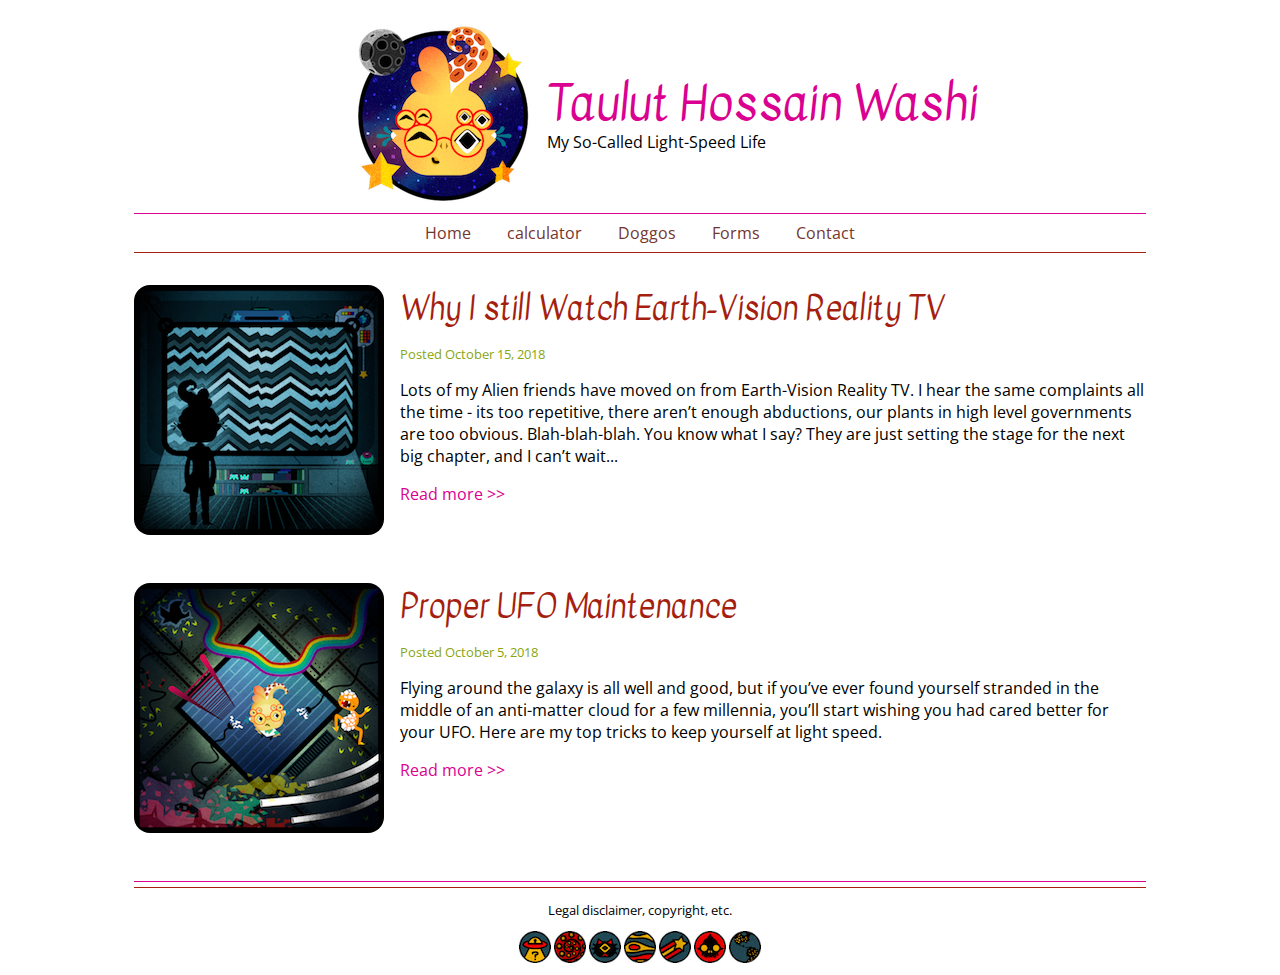
<file: index.html>
<!DOCTYPE html>
<html lang="en">
<head>
	<meta charset="UTF-8">
	<title>Washi Blog</title>
	 <link href="https://fonts.googleapis.com/css?family=Kavivanar|Open+Sans" rel="stylesheet">
	 <link href="css/styles.css" rel="stylesheet">
</head>
<body>
	<div class="wrapper">
		<header>
			<div class="leftheader">
				<a href="/"><img src="img/logo.png" alt="Zorgblag's Blog. Click for home. "></a>
			</div>
			<div class="rightheader">
				<h1>Taulut Hossain Washi</h1>
				<p>My So-Called Light-Speed Life</p>
			</div>
		</header>
		<nav>
			<ul>
				<li><a href="./index.html">Home</a></li>
				<li><a href="./calculator.html">calculator</a></li>
				<li><a href="./doggos.html">Doggos</a></li>
				<li><a href="./forms.html">Forms</a></li>
				<li><a href="#">Contact</a></li>
			</ul>
        </nav>

		<section>
			<article>
                <img src="img/blog1.png" alt="Earth-Vision Reality TV. ">
				<h2>Why I still Watch Earth-Vision Reality TV</h2>
				<p class="posted">Posted October 15, 2018</p>
				<p>Lots of my Alien friends have moved on from Earth-Vision Reality TV. I hear the same complaints all the time - its too repetitive, there aren’t enough abductions, our plants in high level governments are too obvious. Blah-blah-blah. You know what I say? They are just setting the stage for the next big chapter, and I can’t wait...</p>
                <p><a href="blog1.html">Read more >> </a></p>

			</article>
			<article>
                <img src="img/blog2.png" alt="Proper UFO Maintenance. ">
                <h2>Proper UFO Maintenance</h2>
                <p class="posted">Posted October 5, 2018</p>
                <p>Flying around the galaxy is all well and good, but if you’ve ever found yourself stranded in the middle of an anti-matter cloud for a few millennia, you’ll start wishing you had cared better for your UFO. Here are my top tricks to keep yourself at light speed.</p>
                <p><a href="blog2.html">Read more >> </a></p>
			</article>
        </section>
		<footer>
			<p>Legal disclaimer, copyright, etc.</p>
			<ul>
				<li><a href="#"><img src="img/icon1.png" alt="Social Media 1."></a></li>
				<li><a href="#"><img src="img/icon2.png" alt="Social Media 2."></a></li>
				<li><a href="#"><img src="img/icon3.png" alt="Social Media 3."></a></li>
				<li><a href="#"><img src="img/icon4.png" alt="Social Media 4."></a></li>
				<li><a href="#"><img src="img/icon5.png" alt="Social Media 5."></a></li>
				<li><a href="#"><img src="img/icon6.png" alt="Social Media 6."></a></li>
				<li><a href="#"><img src="img/icon7.png" alt="Social Media 7."></a></li>
			</ul>
		</footer>
	</div>
</body>
</html>
</file>
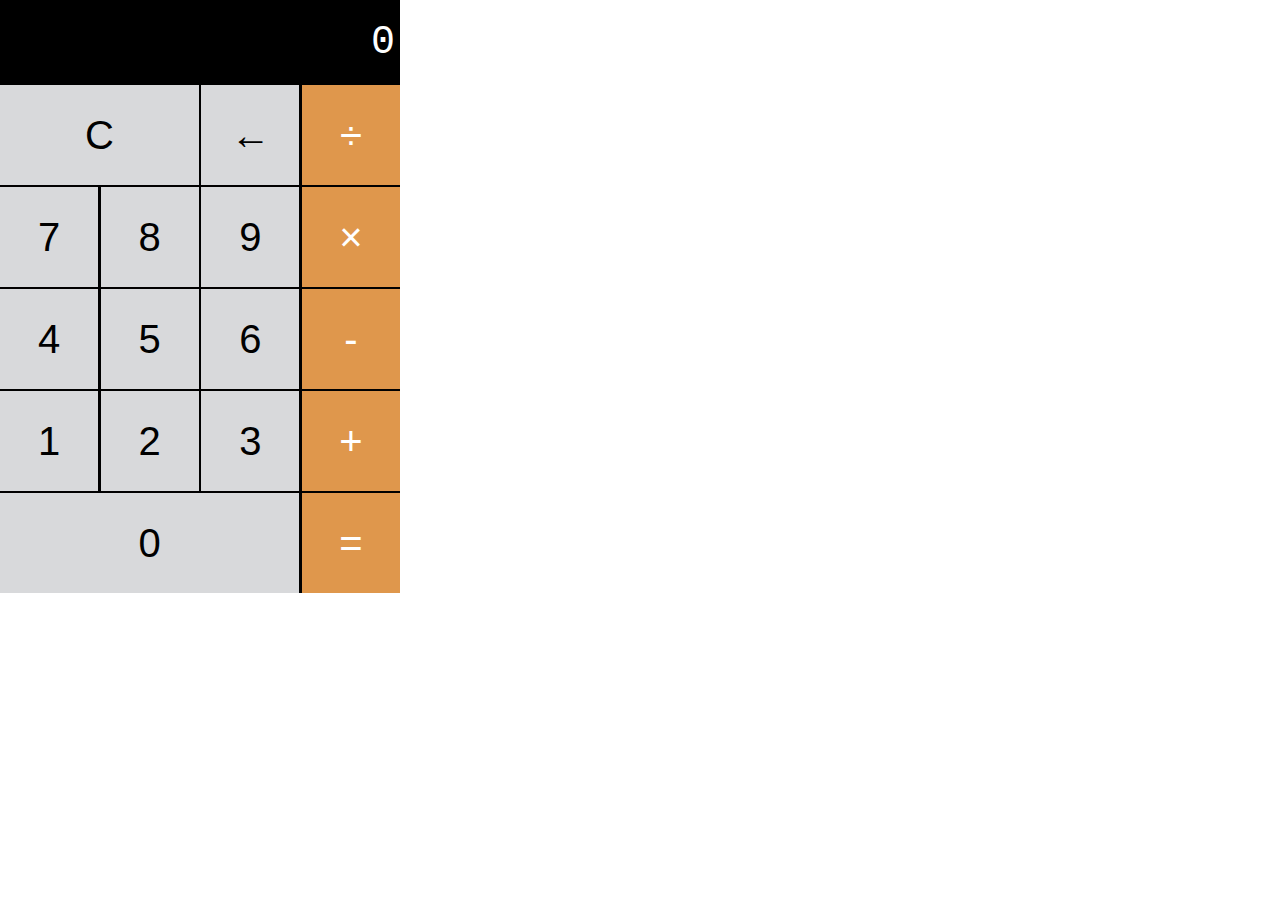
<file: calculator.html>
<!DOCTYPE html>
<html lang="en">
<head>
    <meta charset="UTF-8">
    <title>Calculator</title>
    <link rel="stylesheet" href="css/calculator.css">
</head>
<body>
    <div class="wrapper">
        <section class="screen">
            0
        </section>

        <section class="calc-buttons">
            <div class="calc-button-row">
                <button class="calc-button double">C</button>
                <button class="calc-button">&larr;</button>
                <button class="calc-button">&divide;</button>
            </div>
            <div class="calc-button-row">
                <button class="calc-button">7</button>
                <button class="calc-button">8</button>
                <button class="calc-button">9</button>
                <button class="calc-button">&times;</button>
            </div>
            <div class="calc-button-row">
                <button class="calc-button">4</button>
                <button class="calc-button">5</button>
                <button class="calc-button">6</button>
                <button class="calc-button">-</button>
            </div>
            <div class="calc-button-row">
                <button class="calc-button">1</button>
                <button class="calc-button">2</button>
                <button class="calc-button">3</button>
                <button class="calc-button">&plus;</button>
            </div>
            <div class="calc-button-row">
                <button class="calc-button triple">0</button>
                <button class="calc-button">&equals;</button>
            </div>
        </section>
    </div>
    <script src="./js/script.js"></script>
</body>
</html>
</file>
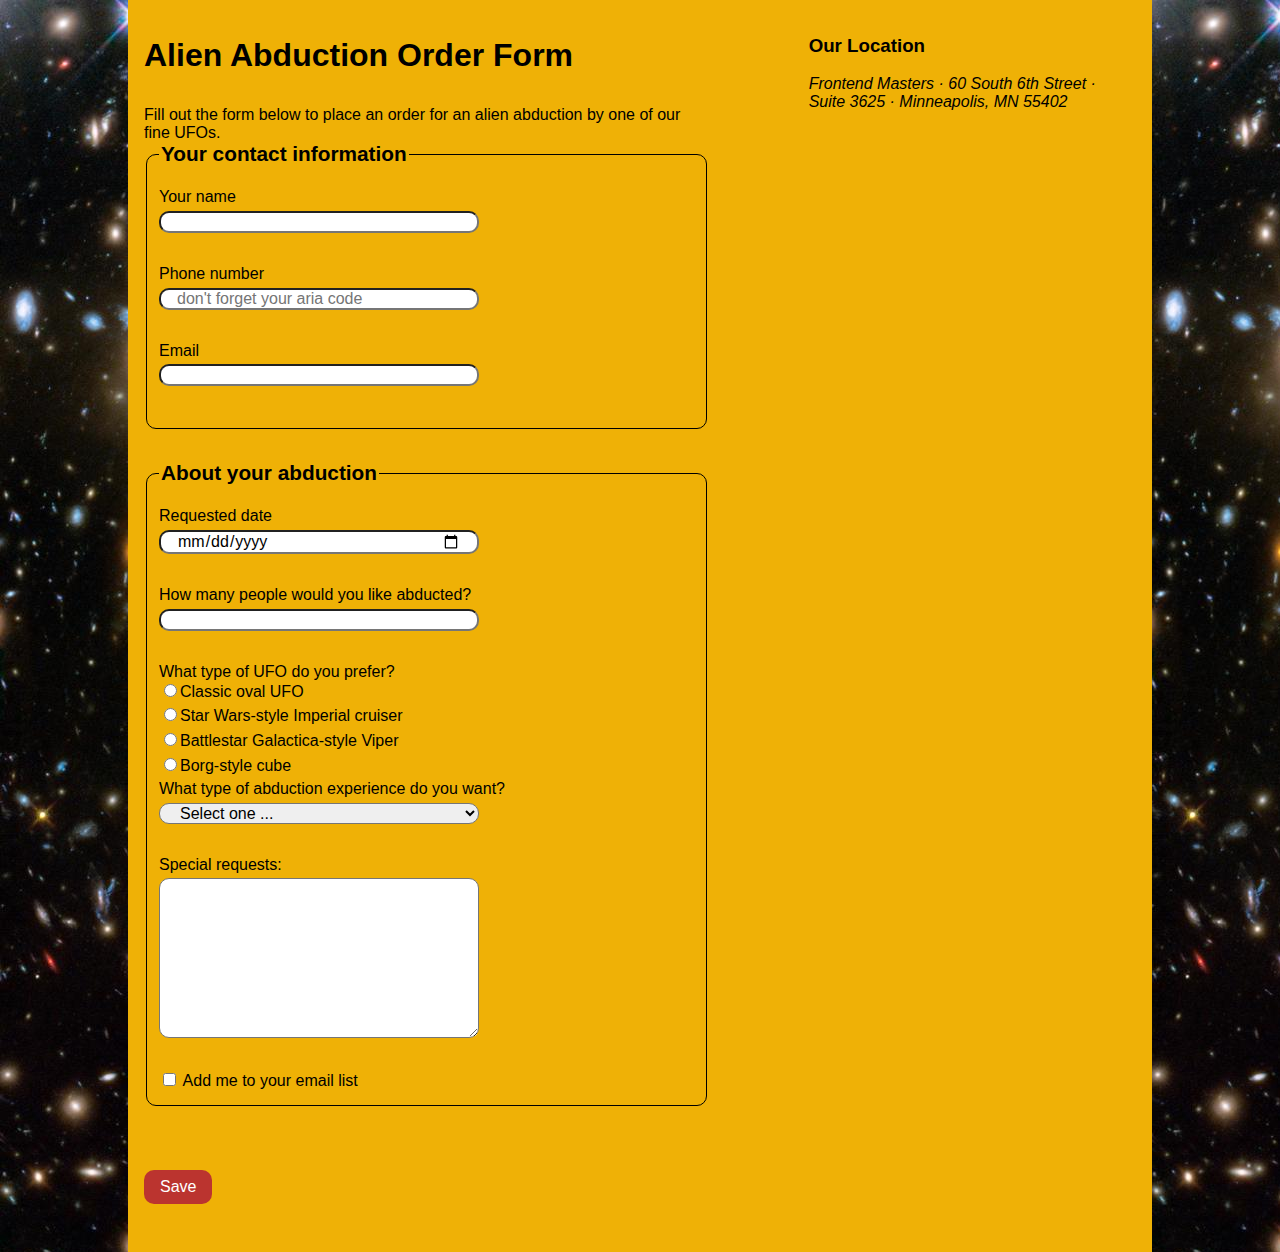
<file: forms.html>
<!DOCTYPE html>
<html lang="en">
<head>
	<meta charset="UTF-8">
	<title>Alien Abduction Order Form</title>
	<link href="css/forms.css" rel="stylesheet">
</head>
<body>
	<div class="wrapper">
		<section>
			<h1>Alien Abduction Order Form</h1>
			<p>Fill out the form below to place an order for an alien abduction by one of our fine UFOs.</p>
			<form action="https://e3vwdl4bpd.execute-api.us-west-2.amazonaws.com/default/API2SES" method="post">
				<input type="hidden" name="send_to" value="washinpi@gmail.com">
				<fieldset>
					<legend>Your contact information</legend>
					<label for="name">Your name</label>
					<input type="text" id="name" name="name" />

					<label for="phone">Phone number</label>
					<input type="tel" placeholder="don't forget your aria code" id="phone" name="phone">

					<label for="email">Email</label>
					<input type="email" id="email" name="email">
				</fieldset>
				<fieldset>
					<legend>About your abduction </legend>

					<label for="date">Requested  date</label>
					<input type="date" name="date" id="date">

					<label  for="qty">How many people would you like abducted?</label>
					<input type="number" id="qty" name="qty" />
					<p>What type of UFO do you prefer?</p>
					<label>
						<input type="radio" name="ufotype" value="classic" />Classic oval UFO
					</label>
					<label>
						<input type="radio" name="ufotype" value="starwars" />Star Wars-style Imperial cruiser
					</label>
					<label>
						<input type="radio" name="ufotype" value="battlestar" />Battlestar Galactica-style Viper
					</label>
					<label>
						<input type="radio" name="ufotype" value="brogstyle" />Borg-style cube
					</label>

					<label for="abtype">What type of abduction experience do you want?</label>
					<select id="abtype" name="abtype">
						<option selected>Select one ...</option>
						<option value="tour">Tour of the solar system</option>
						<option value="dinner">Alien dinner and discussion</option>
						<option value="dance">Alien dance lessons</option>
						<option value="Whale">Whale watching</option>
					</select>

					<label for="comments">Special requests:</label>
					<textarea name="comments" id="comments" ></textarea>

					<label>
						<input type="checkbox" name="subscribe" value="subscribe" id="subscribe"> Add me to your email list
					</label>
				</fieldset>
				<button type="submit">Save</button>
			</form>
		</section>
		<aside>
			<h3>Our Location</h3>
			<address>
				Frontend Masters &middot;
				60 South 6th Street &middot;
				Suite 3625 &middot;
				Minneapolis, MN 55402
			</address>
		</aside>
	</div>
	<script src="js/forms.js"></script>
</body>
</html>
</file>
<file: css/styles.css>
html {
    box-sizing: border-box;
}
*, *:before, *:after {
    box-sizing: inherit;
}
body {
    font-family: 'Open Sans', sans-serif;
}
h1, h2, h3, h4, h5, h6 {
    font-family: 'Kavivanar', cursive;
    font-weight: normal;
}
h2 {
    font-size: 2rem;
    color: #A51F10;
    margin: 0;
}
a {
    color: #DA0090;
    text-decoration: none;
}
a:hover {
    text-decoration: underline;
}

.wrapper {
    width: 80%;
    margin:0 auto;
}

.posted {
    font-size: 0.8rem;
    color: #89A611;
}

header{
    display: flex;
    flex-flow: row nowrap;
    justify-content: space-between;
}

.leftheader {
    flex-basis: 40%;
    text-align: right;
    padding-right: 0.5rem;
}

.rightheader {
    flex-basis: 60%;
    padding-left: 0.5rem;
    margin-top: 3.75rem;
}

.rightheader h1 {
    color: #DA0090;
    font-size:3rem;
    margin:0;
}
.rightheader p {
    margin-top: -.5rem;
}

nav {
    border-top: 1px solid #da0090;
    border-bottom: 1px solid #a61f11;
}

nav ul {
    margin:0;
    padding:0;
    list-style-type: none;
    text-align: center;
}
nav li {
    display: inline-block;
}
nav a {
    text-decoration: none;
    color: #73352E;
    padding:.5rem 1rem;
    display: block;
}

nav a:hover {
    background-color: black;
    color: #B4de37;
    text-decoration:none;
}

article {
    margin: 2rem 0;
}

article img {
    border-radius: 1rem;
    float: left;
    margin: 0 1rem 1rem 0;
}

article::after {
    content: '';
    display: table;
    clear: both;
}

section {
    border-bottom: 1px solid #da0090;
    margin-bottom: 0.3rem;
}

footer {
    text-align: center;
    font-size: 0.8rem;
    border-top: 1px solid #A61f11
}

footer ul {
    margin:0;
    padding:0;
    list-style-type:none;

}
footer li {
    display: inline-block;
}




/* .border {
    border-top: 1px solid red;
    border-bottom: 1px solid red;
    height: .5rem;
} */

/* .rightheader {
    display: flex;
    flex-direction: column;
    margin-left:1rem;
} */
</file>
<file: css/calculator.css>
html {
    box-sizing: border-box;
}
*, *:before, *:after {
    box-sizing: inherit;
}
body {
  padding: 0;
  margin: 0;
}
.wrapper {
    width: 400px;
    background-color: black;
    color: #ffffff;
}

.screen {
    text-align: right;
    font-family: 'Courier New', Courier, monospace;
    padding: 1.25rem 5px;
    font-size: 2.5rem;
}

.calc-button-row {
    display: flex;
    flex-flow: row nowrap;
    justify-content: space-between;
    margin-bottom: .5%;
}


.calc-button {
    background-color: #d8d9db;
    color: black;
    font-size: 2.5rem;
    border:none;
    height: 100px;
    flex-basis: 24.5%;
}

.calc-button:last-child {
    background-color: #df974c;
    color: #ffffff;
}

.calc-button:last-child:hover {
    background-color: #dfb07e;
    color: #ffffff;
}

.calc-button:hover {
    background-color: #ebebeb;
}

.calc-button:active {
    background-color: #bbbcbe;
}

.double {
    flex-basis: 49.7%;
}
.triple {
    flex-basis: 74.8%;
}
</file>
<file: css/forms.css>
html {
  box-sizing: border-box;
}
*, *:before, *:after {
  box-sizing: inherit;
}
body {
	font-family: Arial, Helvetica, sans-serif;
	margin: 0;
	padding: 0;
	background-image:url(../img/galaxy.jpg) ;
}
.wrapper {
	width: 80%;
	margin: 0 auto;
	padding: 1em;
	display: flex;
	flex-flow: row nowrap;
	background-color: #efb106;
}

p {
	margin-bottom: 0;
	margin-top: 2rem;
}

fieldset {
	border: 1px solid black;
	border-radius: 10px;
	margin-bottom:2rem;
}

legend {
	font-size:1.3rem;
	font-weight: bold;
	margin-top:1.5rem;
	margin-bottom: 1rem;
	display:block;
}

label {
	display: block;
	padding-bottom: .3rem;
}

textarea {
	height: 10rem;
	padding:1rem;
}

select {
	font-size:1rem;
}

button {
	font-size:1rem;
	margin: 2rem 0;
	background-color: #bb342f;
	color: white;
	border:none;
	cursor: pointer;
	padding: .5rem 1rem;
	border-radius: 10px;
}
button:hover {
	color: #bb342f;
	background-color: white;
}
input:not([type='radio']):not([type='checkbox']),textarea,select {
	margin-bottom:2rem;
	width:20rem;
	display: block;
	font-family: Arial, Helvetica, sans-serif;
	font-size: 1rem;
	padding: 0 1rem;
	border-radius:10px;
}

section {
	flex-basis: 57%;
	margin-right: 10%;
}
aside {
	flex-basis: 33%;
}
</file>
